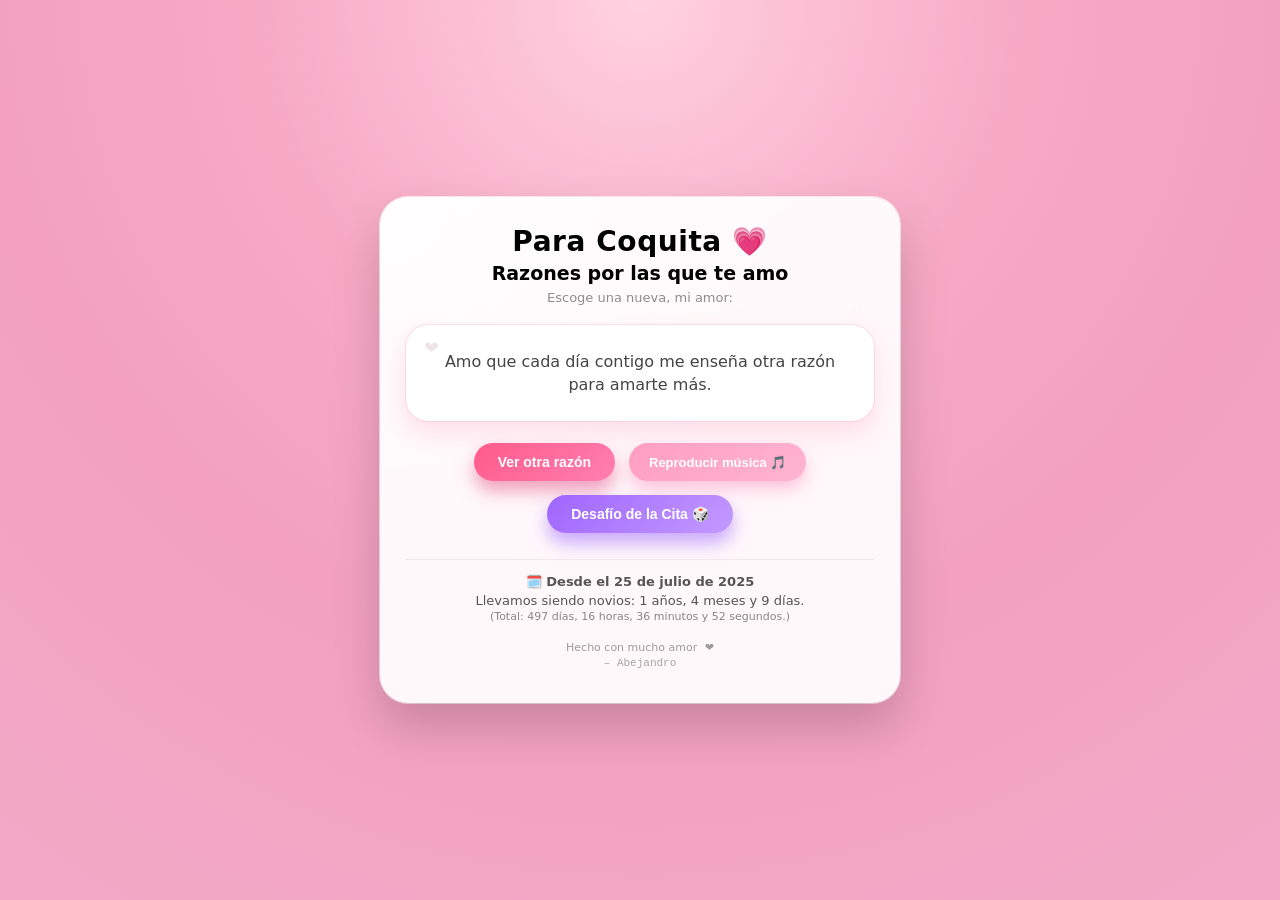
<file: index.html>
<!DOCTYPE html>
<html lang="es">
<head>
  <meta charset="UTF-8" />
  <title>Para Coquita ❤️</title>
  <meta name="viewport" content="width=device-width, initial-scale=1.0" />
  <link rel="stylesheet" href="style.css" />
</head>
<body>
  <div class="container">
    <h1>Para Coquita 💗</h1>
    <h2>Razones por las que te amo</h2>
    <p class="subtitle">Escoge una nueva, mi amor:<span></span></p>

    <div id="reason-card"></div>
    
    <div id="challenge-display" style="display: none; margin-top: 15px;">
        <h3 style="font-size: 18px; margin-bottom: 8px;">¡Tu Desafío de la Cita!</h3>
        <div id="challenge-result-card" class="card" style="min-height: 80px; padding: 18px 20px; font-weight: 500; font-style: italic;"></div>
        <p style="font-size: 13px; color: #555; margin-top: 10px;">¡Ahora, a cumplirlo! 😉</p>
    </div>
    <div class="actions">
      <button id="next-reason">Ver otra razón</button>
      <button id="toggle-music">Reproducir música 🎵</button>
      <button id="start-challenge-btn">Desafío de la Cita 🎲</button>
    </div>

    <div class="counter">
      <div class="counter-label">🗓️ Desde el 25 de julio de 2025</div>
      <div id="counter-text">Calculando nuestro tiempo juntos…</div>
    </div>

    <div class="footer">
      <span>Hecho con mucho amor<span class="heart-dot"> ❤</span></span>
      <span class="signature">– Abejandro</span>
    </div>
  </div>

  <audio id="bg-music" loop>
    <source src="cancion.mp3" type="audio/mpeg" />
  </audio>

  <script src="script.js"></script>
</body>
</html>
</file>
<file: style.css>
* {
      box-sizing: border-box;
      margin: 0;
      padding: 0;
    }

    body {
      font-family: system-ui, -apple-system, BlinkMacSystemFont, "Segoe UI", sans-serif;
      background: radial-gradient(circle at top, #ffd1e1 0, #f7a9c4 35%, #f3a0c0 60%, #f2a9c7 100%);
      min-height: 100vh;
      display: flex;
      align-items: center;
      justify-content: center;
      padding: 24px;
    }

    .container {
      position: relative;
      max-width: 520px;
      width: 100%;
      padding: 28px 26px 34px;
      border-radius: 28px;
      background: rgba(255, 255, 255, 0.92);
      box-shadow:
        0 24px 48px rgba(0, 0, 0, 0.18),
        0 0 0 1px rgba(255, 255, 255, 0.7);
      text-align: center;
      overflow: hidden;
      backdrop-filter: blur(18px);
      animation: floatIn 0.6s ease-out;
    }

    .container::before {
      content: "";
      position: absolute;
      inset: 0;
      background: radial-gradient(circle at top left, rgba(255, 255, 255, 0.7), transparent 55%);
      pointer-events: none;
    }

    h1 {
      font-size: 28px;
      font-weight: 700;
      margin-bottom: 4px;
      letter-spacing: 0.02em;
      position: relative;
    }

    h2 {
      font-size: 19px;
      margin-bottom: 6px;
      font-weight: 600;
      position: relative;
    }

    h3 { /* Estilo base para el título del desafío */
        font-weight: 600;
        color: #ff5b8a;
    }

    .subtitle {
      font-size: 13px;
      color: #8c8c8c;
      margin-bottom: 20px;
      position: relative;
    }

    .subtitle span {
      opacity: 0.9;
    }

    #reason-card, #challenge-result-card { /* Aplicado a las dos tarjetas de contenido */
      position: relative;
      background: #ffffff;
      border-radius: 22px;
      padding: 24px 20px;
      min-height: 96px;
      display: flex;
      align-items: center;
      justify-content: center;
      font-size: 16px;
      line-height: 1.45;
      color: #444;
      opacity: 0;
      transform: translateY(8px);
      transition: opacity 0.3s ease, transform 0.3s ease;
      box-shadow:
        0 12px 24px rgba(255, 163, 194, 0.32),
        0 0 0 1px rgba(252, 222, 233, 0.95);
    }
    
    #challenge-result-card {
        min-height: 80px;
        opacity: 1; /* Mostrar siempre en el display del desafío */
        transform: translateY(0);
        /* Estilo para distinguirla un poco de la de razones */
        box-shadow:
            0 8px 16px rgba(158, 203, 255, 0.4), /* Un toque azulado o diferente */
            0 0 0 1px rgba(222, 233, 252, 0.95);
        
    }


    #reason-card.show {
      opacity: 1;
      transform: translateY(0);
    }

    #reason-card::before {
      content: "❤";
      position: absolute;
      top: 10px;
      left: 18px;
      font-size: 18px;
      opacity: 0.35;
      color: #d0b6c7;
    }

    .actions {
      margin-top: 22px;
      display: flex;
      justify-content: center;
      gap: 14px;
      flex-wrap: wrap;
      position: relative;
    }

    button {
      border: none;
      outline: none;
      padding: 11px 24px;
      border-radius: 999px;
      font-size: 14px;
      cursor: pointer;
      font-weight: 600;
      color: #fff;
      box-shadow: 0 10px 18px rgba(229, 83, 133, 0.55);
      transition: transform 0.12s ease, box-shadow 0.12s ease, opacity 0.2s ease;
      background-image: linear-gradient(135deg, #ff5b8a, #ff7fb0);
      white-space: nowrap;
    }

    #toggle-music {
      padding-inline: 20px;
      background-image: linear-gradient(135deg, #ff9ec1, #ffb4d0);
      box-shadow: 0 8px 16px rgba(255, 158, 193, 0.6);
      font-size: 13px;
    }
    
    #start-challenge-btn {
        background-image: linear-gradient(135deg, #9f65ff, #c39aff); /* Un color diferente para el botón de juego */
        box-shadow: 0 10px 18px rgba(159, 101, 255, 0.55);
    }


    button:hover {
      transform: translateY(-1px);
      box-shadow: 0 13px 22px rgba(229, 83, 133, 0.65);
    }
    
    #start-challenge-btn:hover {
        box-shadow: 0 13px 22px rgba(159, 101, 255, 0.65);
    }


    button:active {
      transform: translateY(1px) scale(0.98);
      box-shadow: 0 6px 12px rgba(229, 83, 133, 0.45);
    }
    
    #start-challenge-btn:active {
        box-shadow: 0 6px 12px rgba(159, 101, 255, 0.45);
    }


    .counter {
      margin-top: 26px;
      padding-top: 14px;
      border-top: 1px solid rgba(0, 0, 0, 0.06);
      font-size: 13px;
      color: #555;
      position: relative;
    }

    .counter-label {
      font-weight: 600;
      margin-bottom: 4px;
    }

    #counter-text {
      font-size: 13px;
    }

    .footer {
      margin-top: 18px;
      font-size: 11px;
      color: #9b9b9b;
      display: flex;
      flex-direction: column;
      gap: 3px;
      position: relative;
    }

    .footer .heart-dot {
      font-size: 11px;
      margin-left: 4px;
    }

    .footer .signature {
      font-family: "Courier New", monospace;
      font-size: 11px;
      opacity: 0.9;
    }

    .heart {
      position: absolute;
      font-size: 16px;
      opacity: 0.22;
      animation: float 7s linear infinite;
      pointer-events: none;
      color: #ff7ca8;
    }

    @keyframes float {
      0% {
        transform: translateY(40px) translateX(0);
        opacity: 0;
      }
      20% {
        opacity: 0.35;
      }
      80% {
        opacity: 0.35;
      }
      100% {
        transform: translateY(-90px) translateX(-10px);
        opacity: 0;
      }
    }

    @keyframes floatIn {
      from {
        opacity: 0;
        transform: translateY(14px) scale(0.98);
      }
      to {
        opacity: 1;
        transform: translateY(0) scale(1);
      }
    }
    
    /* ESTILOS PARA LA FUNCIÓN DE EFECTO DE CLIC */
    .click-heart {
      position: absolute;
      font-size: 20px;
      color: #ff5b8a;
      pointer-events: none;
      opacity: 0;
      transform: scale(0.5);
      animation: explodeHeart 0.6s ease-out forwards;
      z-index: 10;
    }

    @keyframes explodeHeart {
      0% {
        opacity: 1;
        transform: translateY(0) scale(1);
      }
      100% {
        opacity: 0;
        transform: translateY(-50px) scale(1.5);
        filter: blur(2px);
      }
    }
    /* FIN DE ESTILOS DE EFECTO DE CLIC */


    @media (max-width: 768px) {
      body {
        padding: 18px;
      }

      .container {
        max-width: 440px;
        padding: 24px 20px 30px;
        border-radius: 24px;
      }

      h1 {
        font-size: 24px;
      }

      h2 {
        font-size: 18px;
      }

      #reason-card, #challenge-result-card {
        font-size: 15px;
        padding: 20px 16px;
      }

      .actions {
        gap: 10px;
      }

      button {
        padding: 10px 20px;
        font-size: 13px;
      }
    }

    @media (max-width: 480px) {
      body {
        padding: 14px;
      }

      .container {
        max-width: 100%;
        padding: 22px 16px 26px;
        border-radius: 22px;
      }

      h1 {
        font-size: 22px;
      }

      h2 {
        font-size: 17px;
      }

      .subtitle {
        font-size: 12px;
      }

      #reason-card, #challenge-result-card {
        font-size: 14px;
        padding: 18px 14px;
        min-height: 86px;
      }

      .actions {
        flex-direction: column;
        align-items: stretch;
      }

      button,
      #toggle-music,
      #start-challenge-btn {
        width: 100%;
        justify-content: center;
      }

      .counter {
        margin-top: 20px;
      }

      #counter-text {
        font-size: 12px;
      }
    }
</file>
